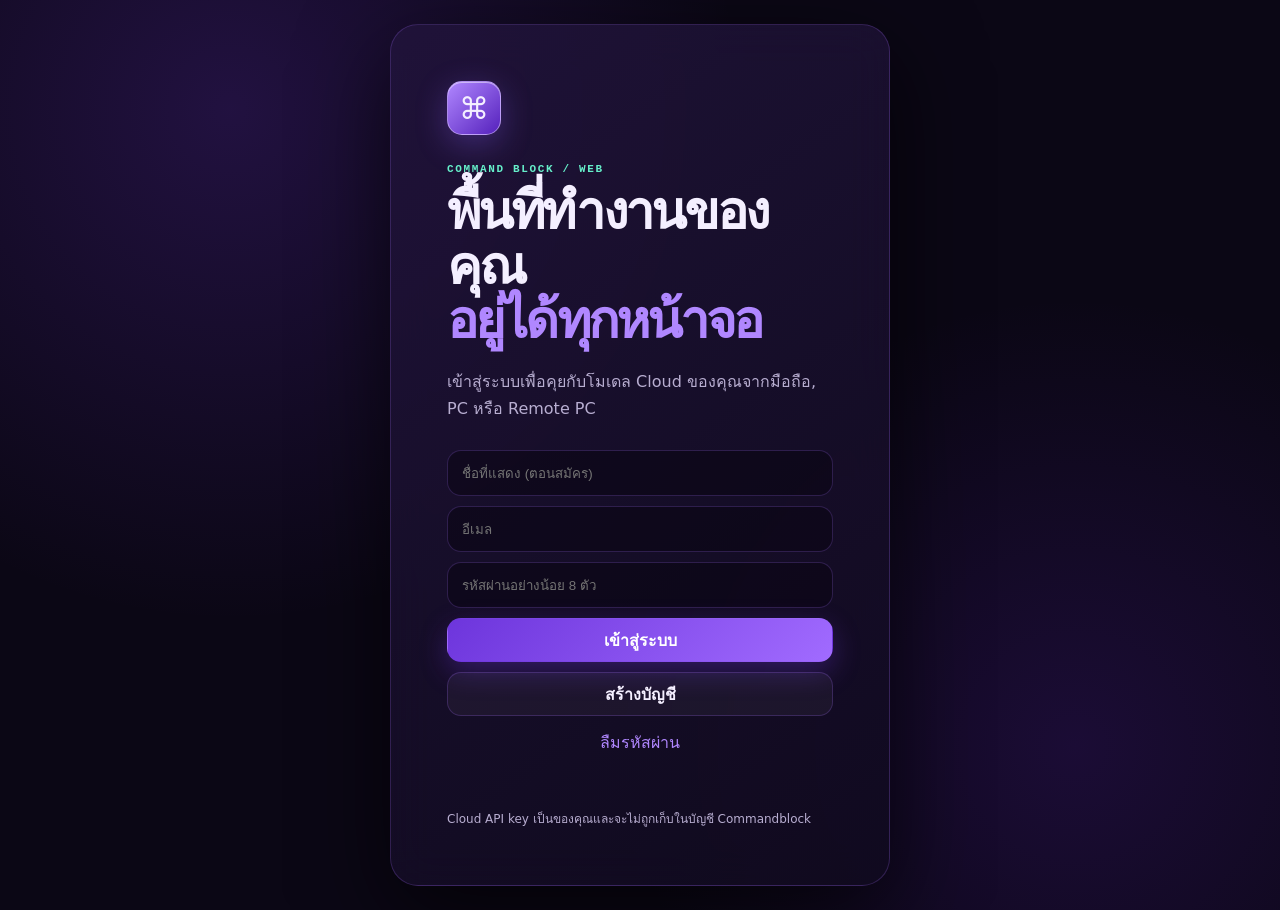
<file: web/index.html>
<!doctype html>
<html lang="th">
<head>
  <meta charset="utf-8">
  <meta name="viewport" content="width=device-width, initial-scale=1, viewport-fit=cover">
  <meta name="theme-color" content="#110b22">
  <meta name="supabase-url" content="https://qympivgklmstrnhfaywn.supabase.co">
  <meta name="supabase-anon-key" content="sb_publishable_UJMuyL3QY8lMEWJKZi3zAQ_NFKZY8TH">
  <link rel="manifest" href="manifest.webmanifest">
  <link rel="stylesheet" href="styles.css">
  <title>Commandblock — ผู้ช่วยพัฒนาโค้ด AI</title>
</head>
<body>
  <main id="authGate" class="auth-gate" aria-labelledby="authTitle">
    <section class="auth-card">
      <div class="command-cube" aria-hidden="true">⌘</div>
      <p class="eyebrow">COMMAND BLOCK / WEB</p>
      <h1 id="authTitle">พื้นที่ทำงานของคุณ<br><span>อยู่ได้ทุกหน้าจอ</span></h1>
      <p class="auth-copy">เข้าสู่ระบบเพื่อคุยกับโมเดล Cloud ของคุณจากมือถือ, PC หรือ Remote PC</p>
      <form class="auth-actions" id="authForm">
        <input id="authName" class="auth-input" autocomplete="name" placeholder="ชื่อที่แสดง (ตอนสมัคร)">
        <input id="authEmail" class="auth-input" type="email" autocomplete="email" placeholder="อีเมล" required>
        <input id="authPassword" class="auth-input" type="password" autocomplete="current-password" placeholder="รหัสผ่านอย่างน้อย 8 ตัว" required minlength="8">
        <button class="primary-action" type="submit">เข้าสู่ระบบ</button>
        <button class="secondary-action" type="button" data-auth-action="register">สร้างบัญชี</button>
        <button class="text-action" type="button" data-auth-action="reset">ลืมรหัสผ่าน</button>
      </form>
      <p id="authStatus" class="auth-status" role="status"></p>
      <p class="auth-note">Cloud API key เป็นของคุณและจะไม่ถูกเก็บในบัญชี Commandblock</p>
    </section>
  </main>
  <main id="appGate" class="app-shell" hidden>
    <aside class="app-rail" aria-label="เมนูหลัก">
      <a class="brand-mark" href="#chat" aria-label="Commandblock">⌘</a>
      <button class="rail-button is-active" type="button" aria-label="แชท">◈</button>
      <button class="rail-button" type="button" aria-label="ประวัติ">◫</button>
      <button class="rail-button" type="button" aria-label="ตั้งค่า">⚙</button>
    </aside>
    <section class="chat-area" id="chat">
      <header class="topbar"><strong>Commandblock</strong><button type="button" class="model-chip">เลือกโมเดล</button></header>
      <div id="chatMessages" class="empty-chat"><span>✦</span><h2>เริ่มบทสนทนาใหม่</h2><p>ตั้งค่า DeepSeek key แล้วพิมพ์สิ่งที่ต้องการทำ</p></div>
      <form class="composer"><label class="sr-only" for="message">ข้อความ</label><textarea id="message" rows="1" placeholder="พิมพ์งานที่ต้องการ…"></textarea><button class="send-button" type="submit" aria-label="ส่งข้อความ">↑</button></form>
    </section>
    <nav class="bottom-nav" aria-label="เมนูมือถือ"><button type="button">แชท</button><button type="button">ประวัติ</button><button type="button">โมเดล</button><button type="button">ตั้งค่า</button></nav>
    <dialog id="settingsDialog"><form method="dialog" class="settings-card"><h2>Cloud model</h2><label for="cloudKey">DeepSeek API key</label><input id="cloudKey" type="password" placeholder="sk-..." autocomplete="off"><p>เก็บเฉพาะตอนเปิดหน้านี้</p><button id="saveSettings" value="save">บันทึกใน session</button></form></dialog>
  </main>
  <script type="module" src="js/app.js"></script>
</body>
</html>
</file>
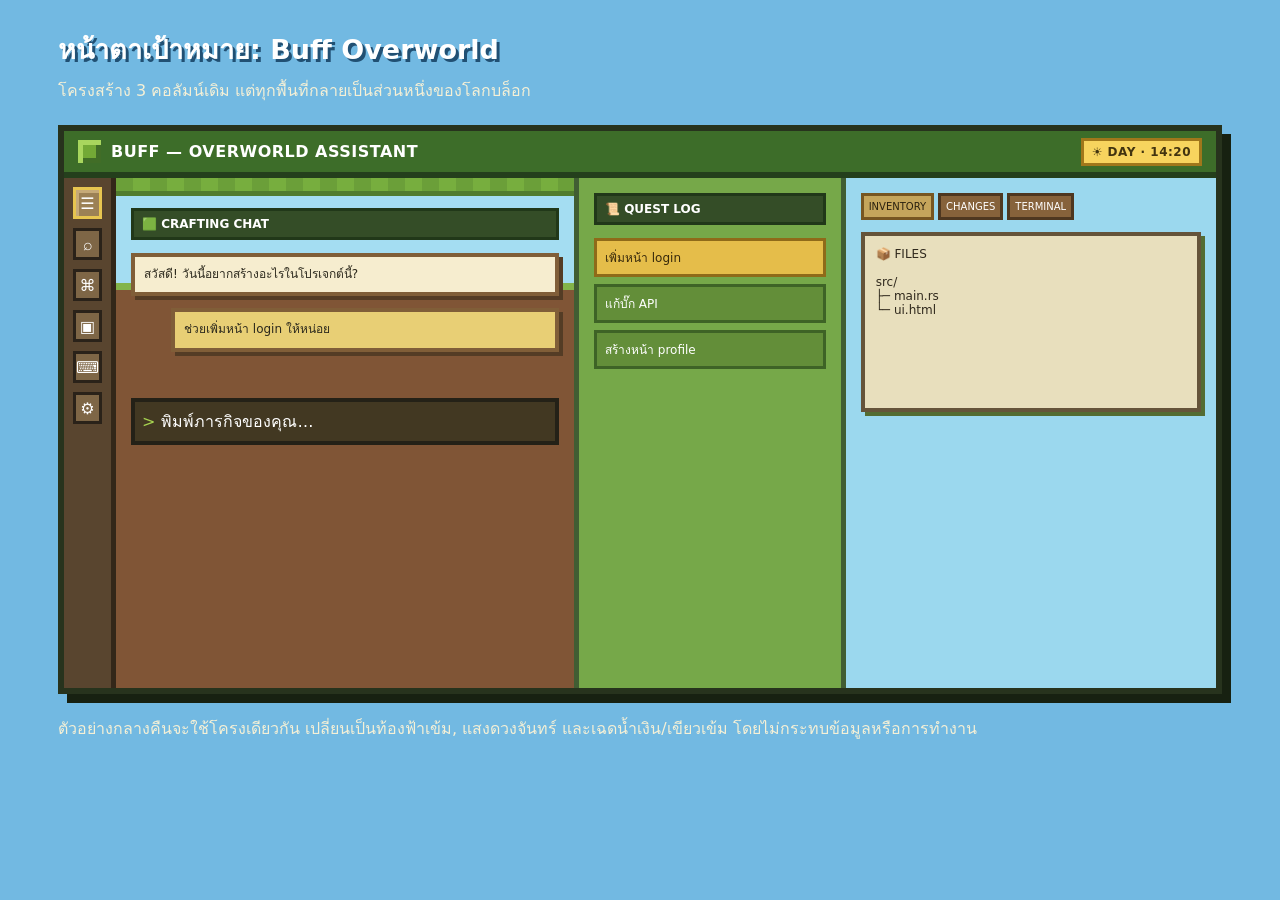
<file: .superpowers/brainstorm/minecraft-ui/content/app-layout.html>
<!DOCTYPE html><html lang="th"><head><meta charset="utf-8"><style>
*{box-sizing:border-box}body{margin:0;background:#72b9e2;color:#fff;font-family:system-ui,"Noto Sans Thai",sans-serif}main{max-width:1220px;margin:auto;padding:28px}h1{margin:0 0 7px;font-size:27px;text-shadow:3px 3px #215073}.sub{margin:0 0 22px;color:#f5f0d6}.window{border:6px solid #27331d;box-shadow:9px 9px #172111;background:#8bcaed}.top{height:47px;display:flex;align-items:center;background:#3d6d29;border-bottom:6px solid #243f1c;padding:0 14px;font-weight:800;letter-spacing:.5px}.cube{width:23px;height:23px;background:#73a936;margin-right:10px;box-shadow:inset 5px 5px #a8d65e,inset -5px -5px #416d27}.sun{margin-left:auto;background:#f7d45e;color:#42340f;border:3px solid #a0771b;padding:4px 8px;font-size:12px}.app{display:grid;grid-template-columns:52px 1.25fr .72fr 1fr;min-height:510px}.rail{background:#59452f;border-right:5px solid #332719;padding:9px;display:flex;flex-direction:column;gap:9px}.slot{height:32px;border:3px solid #2a2219;background:#7e6646;display:grid;place-items:center;font-size:16px}.slot.active{border-color:#e7c550;background:#9c8155;box-shadow:inset 3px 3px #c6aa78}.chat,.hist,.tools{padding:15px;border-right:5px solid #415d33;background:linear-gradient(#a4ddf2 0 105px,#83b44a 105px 112px,#805536 112px)}.hist{background:#76a849}.tools{border:0;background:#9bd8ee}.pane-title{font-size:12px;font-weight:800;background:#344d27;border:3px solid #213819;padding:6px 8px;margin-bottom:13px}.bubble{background:#f6edcf;color:#2c291d;border:4px solid #805e38;box-shadow:4px 4px #543c25;padding:9px;margin-bottom:12px;font-size:12px;line-height:1.45}.bubble.user{margin-left:40px;background:#e8cf75}.prompt{position:relative;margin-top:46px;background:#423822;border:4px solid #242117;padding:7px}.prompt:before{content:'>';color:#a7d451;margin-right:6px}.list{display:grid;gap:7px}.item{background:#638e39;border:3px solid #3e6326;padding:7px 8px;font-size:12px}.item.current{background:#e5bd4a;color:#382a0c;border-color:#8f6a19}.tabs{display:flex;gap:4px;flex-wrap:wrap;margin-bottom:12px}.tab{font-size:10px;background:#86623b;border:3px solid #4e3720;padding:5px}.tab.on{background:#c5a55b;border-color:#775621;color:#2a210f}.toolbox{background:#e8dfbd;color:#30291d;border:4px solid #65543a;box-shadow:4px 4px #536c32;padding:11px;font-size:12px;min-height:180px}.grass{height:18px;margin:-15px -15px 12px;background:repeating-linear-gradient(90deg,#6b9f39 0 17px,#77ae3e 17px 34px);border-bottom:5px solid #517c2e}.night{background:#101b3d}.night .window{background:#1d3157}.night .top{background:#2f5230}.night .sun{background:#b4c4df;color:#1a294c;border-color:#526994}.night .chat,.night .tools{background:linear-gradient(#1c3460 0 105px,#38562d 105px 112px,#513725 112px)}.night .hist{background:#2f532a}.night .bubble{background:#d6d4bf}.night .bubble.user{background:#8fa9d0}.night .toolbox{background:#c6c8b8}.night h1{text-shadow:3px 3px #090f23}@media(max-width:800px){.app{grid-template-columns:45px 1fr}.hist,.tools{display:none}}
</style></head><body><main><h1>หน้าตาเป้าหมาย: Buff Overworld</h1><p class="sub">โครงสร้าง 3 คอลัมน์เดิม แต่ทุกพื้นที่กลายเป็นส่วนหนึ่งของโลกบล็อก</p><section class="window"><div class="top"><i class="cube"></i>BUFF — OVERWORLD ASSISTANT <span class="sun">☀ DAY · 14:20</span></div><div class="app"><aside class="rail"><div class="slot active">☰</div><div class="slot">⌕</div><div class="slot">⌘</div><div class="slot">▣</div><div class="slot">⌨</div><div class="slot">⚙</div></aside><section class="chat"><div class="grass"></div><div class="pane-title">🟩 CRAFTING CHAT</div><div class="bubble">สวัสดี! วันนี้อยากสร้างอะไรในโปรเจกต์นี้?</div><div class="bubble user">ช่วยเพิ่มหน้า login ให้หน่อย</div><div class="prompt">พิมพ์ภารกิจของคุณ…</div></section><section class="hist"><div class="pane-title">📜 QUEST LOG</div><div class="list"><div class="item current">เพิ่มหน้า login</div><div class="item">แก้บั๊ก API</div><div class="item">สร้างหน้า profile</div></div></section><section class="tools"><div class="tabs"><span class="tab on">INVENTORY</span><span class="tab">CHANGES</span><span class="tab">TERMINAL</span></div><div class="toolbox">📦 FILES<br><br>src/<br> ├─ main.rs<br> └─ ui.html</div></section></div></section><p class="sub" style="margin-top:22px">ตัวอย่างกลางคืนจะใช้โครงเดียวกัน เปลี่ยนเป็นท้องฟ้าเข้ม, แสงดวงจันทร์ และเฉดน้ำเงิน/เขียวเข้ม โดยไม่กระทบข้อมูลหรือการทำงาน</p></main></body></html>
</file>
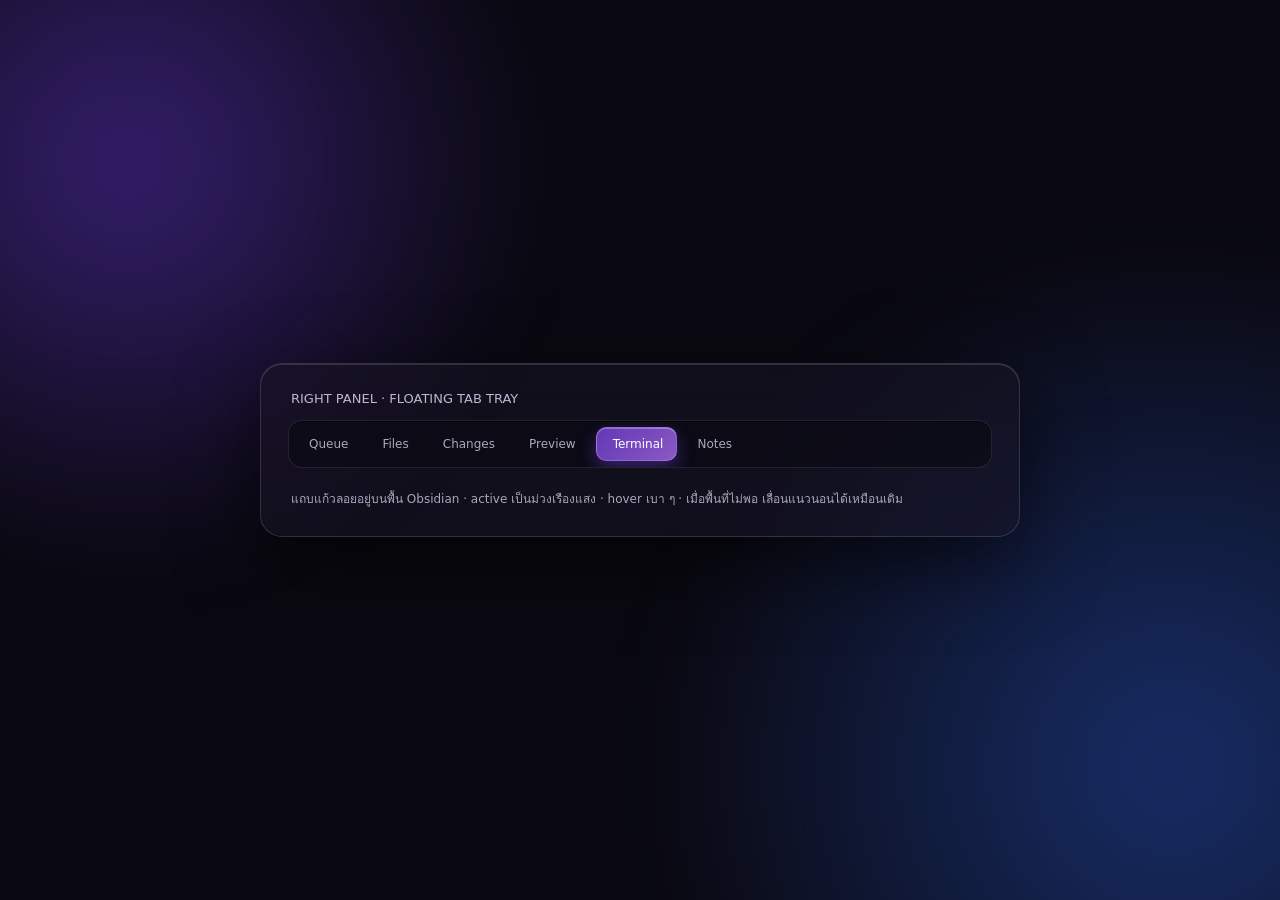
<file: .superpowers/brainstorm/minecraft-ui/content/floating-tabs.html>
<!DOCTYPE html><html lang="th"><head><meta charset="utf-8"><style>
*{box-sizing:border-box}body{margin:0;min-height:100vh;display:grid;place-items:center;background:#0a0911;color:#f3efff;font-family:Inter,system-ui,"Noto Sans Thai",sans-serif;overflow:hidden}.a{position:fixed;inset:-30%;background:radial-gradient(circle at 25% 30%,#5b32bd88,transparent 22%),radial-gradient(circle at 76% 72%,#2d64e866,transparent 28%);filter:blur(42px);animation:d 18s ease-in-out infinite alternate}.frame{position:relative;width:min(760px,92vw);padding:27px;border:1px solid #ffffff24;border-radius:22px;background:#1915258c;backdrop-filter:blur(25px);box-shadow:0 25px 80px #0009,inset 0 1px #ffffff22}.title{font-size:13px;color:#bdb7d1;margin:0 0 14px 3px}.tray{display:flex;gap:6px;align-items:center;overflow-x:auto;padding:6px;border:1px solid #ffffff1a;border-radius:14px;background:#09091294;box-shadow:inset 0 1px #0008}.tab{flex:0 0 auto;border:1px solid transparent;border-radius:10px;background:transparent;color:#aca8bc;padding:9px 13px;font-size:12px;transition:.15s}.tab:hover{background:#ffffff0d;color:#f4f1ff}.tab.active{color:white;border-color:#d8c2ff4d;background:linear-gradient(135deg,#7141d4d9,#ae6df0cc);box-shadow:0 7px 17px #713bdd70,inset 0 1px #ffffff44}.dot{width:6px;height:6px;border-radius:50%;background:#92e9b5;box-shadow:0 0 9px #92e9b5;margin-right:3px}.desc{margin:22px 3px 0;color:#aaa6bd;font-size:12px;line-height:1.6}@keyframes d{to{transform:translate3d(7%,-4%,0) rotate(6deg)}}@media(prefers-reduced-motion:reduce){.a{animation:none}}
</style></head><body><div class="a"></div><main class="frame"><p class="title">RIGHT PANEL · FLOATING TAB TRAY</p><nav class="tray"><span class="tab">Queue</span><span class="tab">Files</span><span class="tab">Changes</span><span class="tab">Preview</span><span class="tab active"><i class="dot"></i> Terminal</span><span class="tab">Notes</span></nav><p class="desc">แถบแก้วลอยอยู่บนพื้น Obsidian · active เป็นม่วงเรืองแสง · hover เบา ๆ · เมื่อพื้นที่ไม่พอ เลื่อนแนวนอนได้เหมือนเดิม</p></main></body></html>
</file>
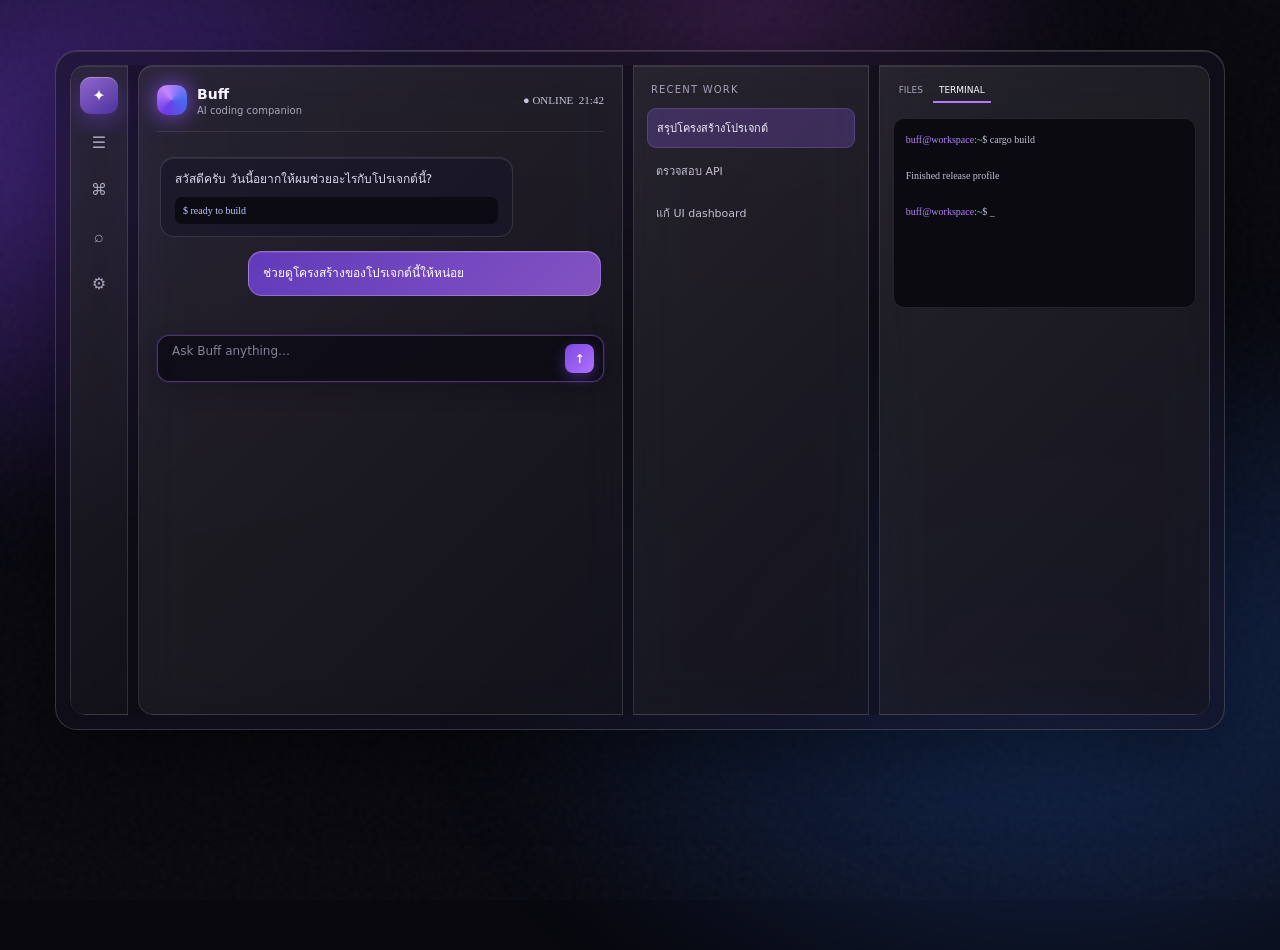
<file: .superpowers/brainstorm/minecraft-ui/content/obsidian-liquid-glass.html>
<!DOCTYPE html><html lang="th"><head><meta charset="utf-8"><style>
*{box-sizing:border-box}body{margin:0;min-height:100vh;overflow:hidden;background:#08080e;color:#f7f5ff;font-family:Inter,system-ui,"Noto Sans Thai",sans-serif}.aurora{position:fixed;inset:-35%;background:radial-gradient(ellipse at 24% 30%,rgba(132,67,255,.45),transparent 25%),radial-gradient(ellipse at 69% 65%,rgba(44,117,255,.3),transparent 28%),radial-gradient(ellipse at 55% 22%,rgba(206,89,255,.22),transparent 20%);filter:blur(42px);animation:drift 18s ease-in-out infinite alternate}.grain{position:fixed;inset:0;opacity:.09;background-image:url("data:image/svg+xml,%3Csvg viewBox='0 0 180 180' xmlns='http://www.w3.org/2000/svg'%3E%3Cfilter id='n'%3E%3CfeTurbulence type='fractalNoise' baseFrequency='.8' numOctaves='3' stitchTiles='stitch'/%3E%3C/filter%3E%3Crect width='100%25' height='100%25' filter='url(%23n)' opacity='.4'/%3E%3C/svg%3E")}.shell{position:relative;max-width:1170px;height:680px;margin:50px auto;padding:14px;border:1px solid rgba(255,255,255,.16);border-radius:22px;background:rgba(20,18,32,.55);box-shadow:0 28px 80px rgba(0,0,0,.46),inset 0 1px rgba(255,255,255,.12);backdrop-filter:blur(25px)}.app{height:100%;display:grid;grid-template-columns:58px 1.45fr .72fr 1fr;overflow:hidden;border-radius:15px;background:rgba(8,8,14,.28)}.glass{background:linear-gradient(135deg,rgba(255,255,255,.09),rgba(255,255,255,.025));border:1px solid rgba(255,255,255,.12);box-shadow:inset 0 1px rgba(255,255,255,.1);backdrop-filter:blur(22px)}.rail{padding:11px 9px;display:flex;flex-direction:column;gap:10px;border-radius:14px 0 0 14px}.icon{height:37px;border-radius:11px;display:grid;place-items:center;color:#aaa7bd}.icon.active{background:linear-gradient(145deg,rgba(180,127,255,.75),rgba(102,60,225,.62));color:#fff;box-shadow:0 8px 22px rgba(126,69,241,.4),inset 0 1px rgba(255,255,255,.3)}.chat{margin-left:10px;padding:18px;border-radius:15px 0 0 15px}.head{display:flex;align-items:center;gap:10px;padding-bottom:15px;border-bottom:1px solid rgba(255,255,255,.09)}.mark{width:30px;height:30px;border-radius:10px;background:conic-gradient(from 210deg,#6d3ce5,#c486ff,#476af0,#6d3ce5);box-shadow:0 0 23px #8651e8}.head b{font-size:14px}.head small{display:block;color:#aaa7bb;font-size:10px;margin-top:2px}.clock{margin-left:auto;color:#cbc5de;font:11px ui-monospace}.feed{padding:25px 3px}.message{max-width:80%;margin-bottom:14px;padding:12px 14px;border:1px solid rgba(255,255,255,.13);border-radius:14px;background:rgba(24,21,40,.58);box-shadow:inset 0 1px rgba(255,255,255,.08);font-size:12px;line-height:1.6;color:#ddd9ed}.message.user{margin-left:auto;background:linear-gradient(135deg,rgba(115,67,225,.8),rgba(166,102,245,.76));border-color:rgba(236,214,255,.32);color:white}.code{margin-top:8px;padding:8px;border-radius:7px;background:#0c0b13;color:#bfc8ff;font:10px ui-monospace}.composer{margin-top:auto;display:flex;padding:8px 9px 8px 14px;border:1px solid rgba(180,138,255,.35);background:rgba(11,10,19,.75);border-radius:12px;box-shadow:0 0 0 1px rgba(99,52,190,.18),0 8px 22px rgba(0,0,0,.2);color:#858197;font-size:12px}.send{margin-left:auto;width:29px;height:29px;display:grid;place-items:center;border-radius:8px;background:linear-gradient(135deg,#7e49df,#b071ff);color:white;box-shadow:0 5px 14px rgba(126,73,223,.4)}.history,.side{padding:13px;margin-left:10px}.label{font-size:10px;letter-spacing:.12em;color:#a7a2ba;margin:5px 4px 13px}.item{padding:10px 9px;border-radius:9px;color:#c4c0d3;font-size:11px;margin-bottom:4px}.item.active{background:rgba(157,100,255,.23);color:#f3edff;border:1px solid rgba(191,148,255,.2)}.side{border-radius:0 14px 14px 0}.tabs{display:flex;gap:4px;margin-bottom:15px}.tab{font-size:9px;padding:6px;color:#aaa6bb}.tab.active{color:#fff;border-bottom:2px solid #b37aff}.terminal{padding:12px;border:1px solid rgba(255,255,255,.1);border-radius:11px;background:#0a0a10;color:#c7c2d7;font:10px/1.8 ui-monospace;min-height:190px}.purple{color:#b981ff}.green{color:#8fe4b1}@keyframes drift{to{transform:translate3d(7%,-4%,0) rotate(8deg) scale(1.07)}}@media(prefers-reduced-motion:reduce){.aurora{animation:none}}@media(max-width:900px){.shell{margin:0;height:100vh;border-radius:0}.app{grid-template-columns:54px 1fr}.history,.side{display:none}}
</style></head><body><div class="aurora"></div><div class="grain"></div><main class="shell"><section class="app"><nav class="rail glass"><div class="icon active">✦</div><div class="icon">☰</div><div class="icon">⌘</div><div class="icon">⌕</div><div class="icon">⚙</div></nav><section class="chat glass"><header class="head"><i class="mark"></i><div><b>Buff</b><small>AI coding companion</small></div><span class="clock">● ONLINE&nbsp;&nbsp;21:42</span></header><div class="feed"><div class="message">สวัสดีครับ วันนี้อยากให้ผมช่วยอะไรกับโปรเจกต์นี้?<div class="code">$ ready to build</div></div><div class="message user">ช่วยดูโครงสร้างของโปรเจกต์นี้ให้หน่อย</div></div><div class="composer">Ask Buff anything… <b class="send">↑</b></div></section><aside class="history glass"><p class="label">RECENT WORK</p><div class="item active">สรุปโครงสร้างโปรเจกต์</div><div class="item">ตรวจสอบ API</div><div class="item">แก้ UI dashboard</div></aside><aside class="side glass"><div class="tabs"><span class="tab">FILES</span><span class="tab active">TERMINAL</span></div><div class="terminal"><span class="purple">buff@workspace</span>:<span class="green">~</span>$ cargo build<br><br>Finished release profile<br><br><span class="purple">buff@workspace</span>:<span class="green">~</span>$ <i>_</i></div></aside></section></main></body></html>
</file>
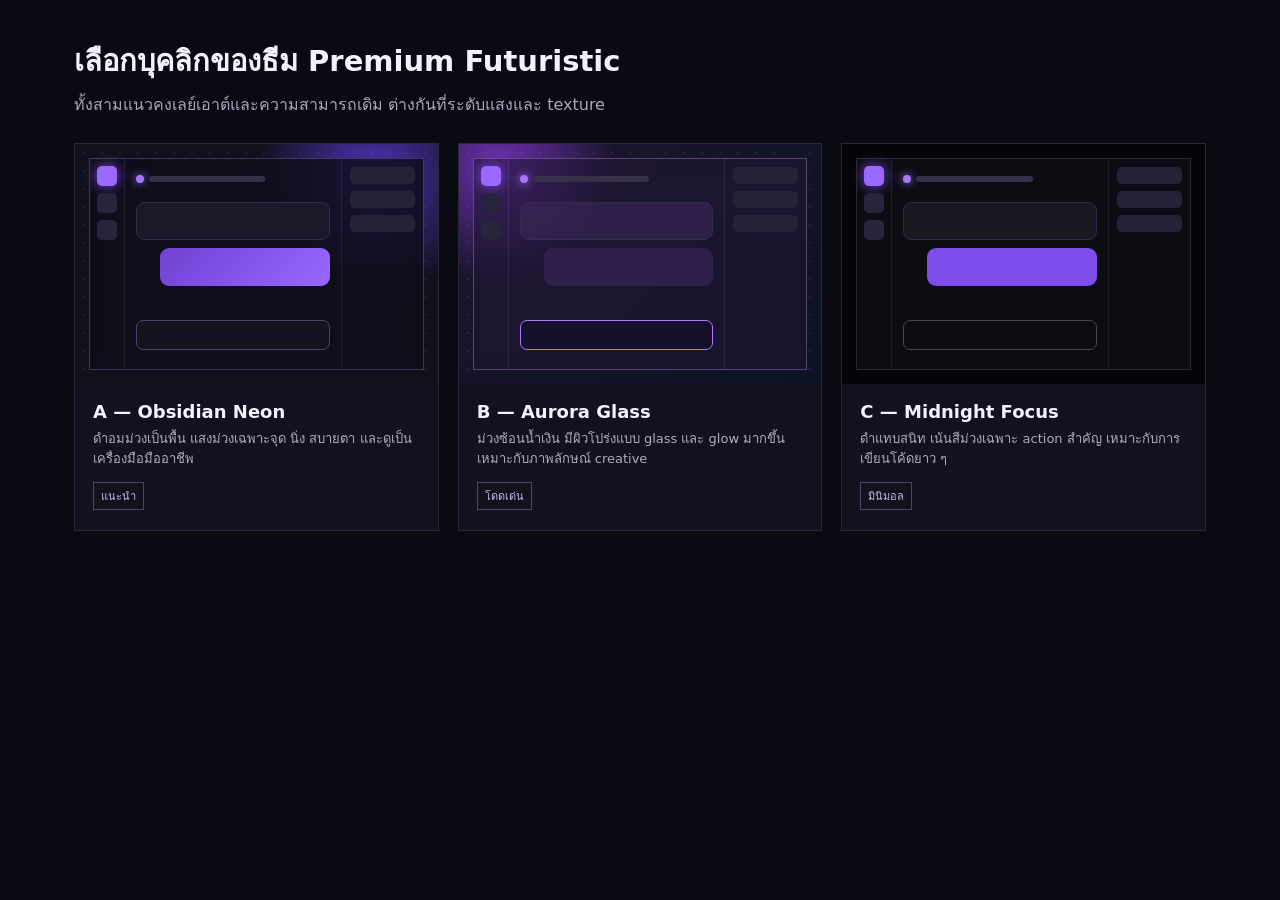
<file: .superpowers/brainstorm/minecraft-ui/content/premium-futuristic-themes.html>
<!DOCTYPE html><html lang="th"><head><meta charset="utf-8"><style>
*{box-sizing:border-box}body{margin:0;background:#090a12;color:#f4f1ff;font-family:system-ui,"Noto Sans Thai",sans-serif}main{max-width:1180px;margin:auto;padding:38px 24px}h1{font-size:29px;margin:0 0 8px}.lead{color:#aaa7bd;margin:0 0 26px}.grid{display:grid;grid-template-columns:repeat(3,1fr);gap:19px}.card{cursor:pointer;border:1px solid #29263d;background:#12111d;overflow:hidden;transition:.18s}.card:hover{transform:translateY(-4px);border-color:#a274ff;box-shadow:0 16px 45px rgba(116,70,255,.25)}.card.selected{outline:3px solid #ba98ff;outline-offset:4px}.preview{height:240px;padding:14px;position:relative;overflow:hidden}.a{background:radial-gradient(circle at 82% 14%,#5032b8 0,transparent 32%),#11111c}.b{background:radial-gradient(circle at 11% 8%,#6a2fa9 0,transparent 30%),linear-gradient(135deg,#1d1530,#0c1224)}.c{background:#050509}.dots{position:absolute;inset:0;background-image:radial-gradient(#9b83ec 1px,transparent 1px);background-size:18px 18px;opacity:.12}.app{position:relative;height:100%;display:grid;grid-template-columns:35px 1fr 82px;border:1px solid rgba(200,180,255,.25);background:rgba(14,13,25,.82);backdrop-filter:blur(8px)}.rail{border-right:1px solid rgba(255,255,255,.08);padding:7px;display:grid;align-content:start;gap:7px}.rail i{height:20px;background:#28243d;border-radius:5px}.rail i:first-child{background:#9a68ff;box-shadow:0 0 13px #7a45df}.chat{padding:11px}.top{height:17px;display:flex;gap:5px;align-items:center;margin-bottom:15px}.orb{width:8px;height:8px;border-radius:50%;background:#a775ff;box-shadow:0 0 10px #a775ff}.line{height:6px;background:#363149;border-radius:9px;width:60%}.bubble{height:38px;margin:8px 0;border:1px solid #332d4c;background:#1a1828;border-radius:9px}.bubble.user{margin-left:24px;background:linear-gradient(135deg,#713fd1,#9a68ff);border:0}.composer{height:30px;border:1px solid #51406f;background:#141320;border-radius:7px;margin-top:34px}.side{border-left:1px solid rgba(255,255,255,.08);padding:8px}.chip{height:17px;margin-bottom:7px;background:#252238;border-radius:5px}.b .app{background:rgba(32,22,52,.6);border-color:rgba(213,163,255,.32)}.b .bubble{background:rgba(58,39,88,.62)}.b .composer{border-color:#af77ff;background:rgba(19,18,42,.68)}.c .app{background:#0c0c12;border-color:#292933}.c .bubble{background:#181820}.c .bubble.user{background:#7e4cea}.c .composer{background:#0c0c12;border-color:#494654}.body{padding:17px 18px 20px}.body h2{margin:0 0 7px;font-size:18px}.body p{margin:0;color:#aeadbf;font-size:13px;line-height:1.55}.tag{display:inline-block;margin-top:13px;font-size:11px;padding:4px 7px;border:1px solid #4d416e;color:#c7b6e8}@media(max-width:800px){.grid{grid-template-columns:1fr}}
</style></head><body><main><h1>เลือกบุคลิกของธีม Premium Futuristic</h1><p class="lead">ทั้งสามแนวคงเลย์เอาต์และความสามารถเดิม ต่างกันที่ระดับแสงและ texture</p><section class="grid"><article class="card" data-choice="a" onclick="toggleSelect(this)"><div class="preview a"><div class="dots"></div><div class="app"><div class="rail"><i></i><i></i><i></i></div><div class="chat"><div class="top"><span class="orb"></span><span class="line"></span></div><div class="bubble"></div><div class="bubble user"></div><div class="composer"></div></div><div class="side"><div class="chip"></div><div class="chip"></div><div class="chip"></div></div></div></div><div class="body"><h2>A — Obsidian Neon</h2><p>ดำอมม่วงเป็นพื้น แสงม่วงเฉพาะจุด นิ่ง สบายตา และดูเป็นเครื่องมือมืออาชีพ</p><span class="tag">แนะนำ</span></div></article><article class="card" data-choice="b" onclick="toggleSelect(this)"><div class="preview b"><div class="dots"></div><div class="app"><div class="rail"><i></i><i></i><i></i></div><div class="chat"><div class="top"><span class="orb"></span><span class="line"></span></div><div class="bubble"></div><div class="bubble user"></div><div class="composer"></div></div><div class="side"><div class="chip"></div><div class="chip"></div><div class="chip"></div></div></div></div><div class="body"><h2>B — Aurora Glass</h2><p>ม่วงซ้อนน้ำเงิน มีผิวโปร่งแบบ glass และ glow มากขึ้น เหมาะกับภาพลักษณ์ creative</p><span class="tag">โดดเด่น</span></div></article><article class="card" data-choice="c" onclick="toggleSelect(this)"><div class="preview c"><div class="app"><div class="rail"><i></i><i></i><i></i></div><div class="chat"><div class="top"><span class="orb"></span><span class="line"></span></div><div class="bubble"></div><div class="bubble user"></div><div class="composer"></div></div><div class="side"><div class="chip"></div><div class="chip"></div><div class="chip"></div></div></div></div><div class="body"><h2>C — Midnight Focus</h2><p>ดำแทบสนิท เน้นสีม่วงเฉพาะ action สำคัญ เหมาะกับการเขียนโค้ดยาว ๆ</p><span class="tag">มินิมอล</span></div></article></section></main></body></html>
</file>
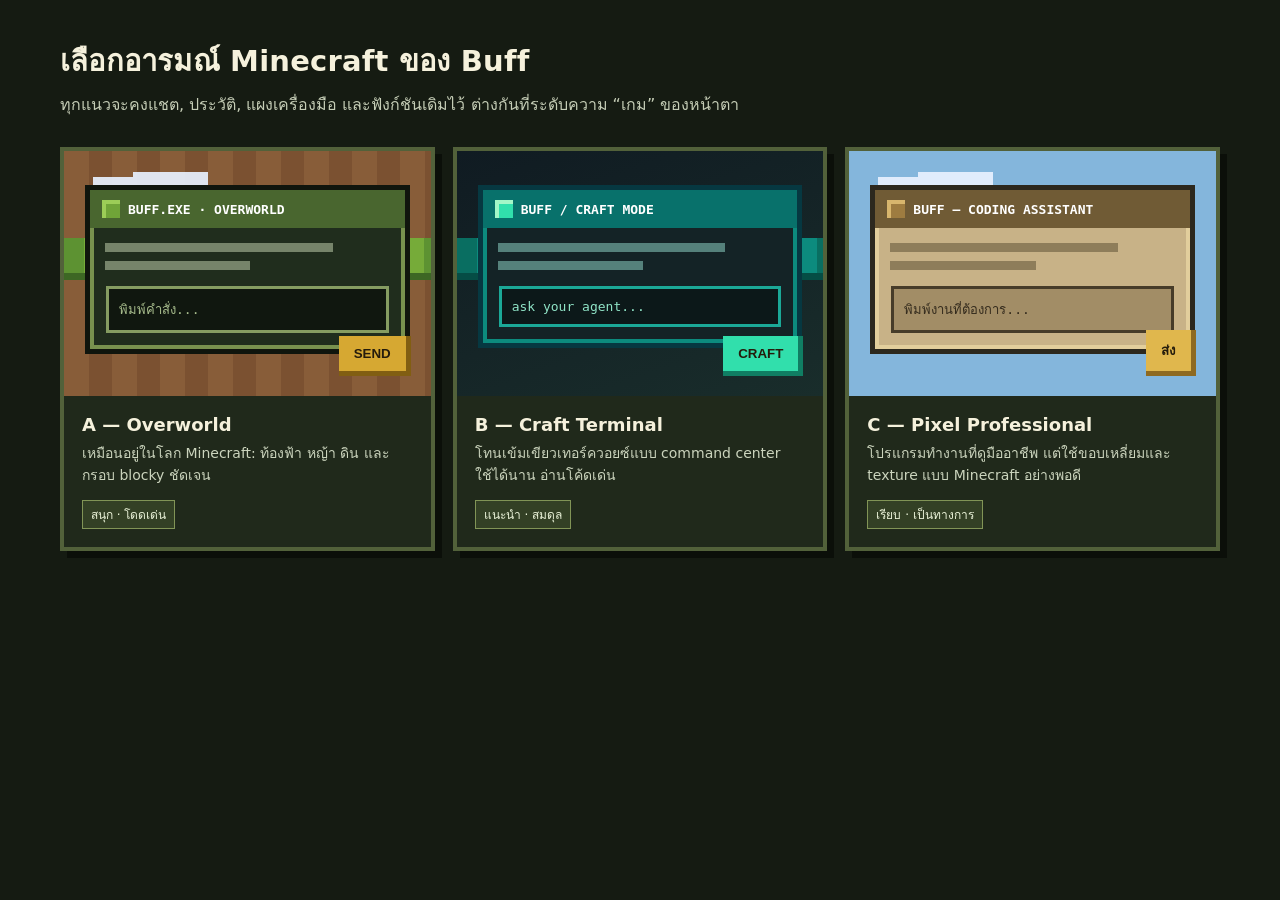
<file: .superpowers/brainstorm/minecraft-ui/content/visual-style.html>
<!DOCTYPE html>
<html lang="th">
<head>
<meta charset="utf-8">
<style>
  body{margin:0;background:#151b12;color:#f5f1dc;font-family:system-ui,"Noto Sans Thai",sans-serif}
  main{max-width:1160px;margin:auto;padding:38px 26px 60px}
  h1{font-size:29px;margin:0 0 8px;letter-spacing:.2px}.lead{margin:0 0 30px;color:#c5cdb6}
  .grid{display:grid;grid-template-columns:repeat(3,1fr);gap:18px}.choice{cursor:pointer;background:#20291b;border:4px solid #52613a;box-shadow:7px 7px 0 #0b0f09;transition:.15s;overflow:hidden}.choice:hover{transform:translate(-2px,-2px);box-shadow:10px 10px 0 #0b0f09;border-color:#84a848}.choice.selected{outline:4px solid #f1c848;outline-offset:3px}
  .preview{height:245px;position:relative;overflow:hidden}.dirt{background:repeating-linear-gradient(90deg,#885d39 0 25px,#7b5131 25px 48px),repeating-linear-gradient(0deg,transparent 0 22px,#654125 22px 25px)}.grass{position:absolute;top:87px;left:0;right:0;height:35px;background:repeating-linear-gradient(90deg,#5d9232 0 20px,#76ab39 20px 40px);border-bottom:7px solid #3d6724}.cloud{position:absolute;background:#e8f1ff;opacity:.92;width:75px;height:22px;box-shadow:21px -13px #e8f1ff,-19px -8px #e8f1ff;top:34px;left:48px}.cloud.two{left:205px;top:67px;transform:scale(.72)}
  .window{position:absolute;left:21px;right:21px;top:34px;background:#202d1d;border:5px solid #10150d;box-shadow:inset 0 0 0 4px #78914e}.bar{height:38px;background:#49662f;color:#fff;display:flex;align-items:center;padding:0 12px;font-family:monospace;font-weight:bold}.block{width:18px;height:18px;background:#70a438;margin-right:8px;box-shadow:inset 4px 4px #9ccd57}.textlines{margin:15px;display:grid;gap:9px}.line{height:9px;background:#76846a;width:80%}.line.small{width:51%}.input{margin:16px;border:3px solid #859c61;background:#10170f;padding:10px;color:#a8bd8d;font-family:monospace}.button{position:absolute;right:20px;bottom:20px;background:#d6a832;color:#251c0c;border:0;border-bottom:5px solid #815e12;border-right:5px solid #815e12;padding:10px 15px;font-weight:bold}
  .neon{background:linear-gradient(160deg,#101b22,#192d2b)}.neon .window{background:#142326;border-color:#063841;box-shadow:inset 0 0 0 4px #0c8b7e}.neon .bar{background:#08716b}.neon .block{background:#31dfac;box-shadow:inset 4px 4px #a3f7c8}.neon .line{background:#55817b}.neon .input{background:#0c1819;border-color:#1ba897;color:#90e4c7}.neon .button{background:#31dfac;border-color:#107e63}.neon .grass{background:repeating-linear-gradient(90deg,#096e61 0 20px,#0c8b7e 20px 40px);border-color:#054d45}
  .classic{background:#84b6dc}.classic .window{background:#c8b287;border-color:#2c281e;box-shadow:inset 0 0 0 4px #e2ce9c}.classic .bar{background:#705b35}.classic .block{background:#9e7c40;box-shadow:inset 4px 4px #d8b66d}.classic .line{background:#8e7d5a}.classic .input{background:#a28d66;border-color:#473c29;color:#342b1d}.classic .button{background:#e0b74d;border-color:#8e6920}
  .body{padding:18px}.body h2{font-size:18px;margin:0 0 8px}.body p{font-size:14px;line-height:1.55;margin:0;color:#cbd4bd}.tag{display:inline-block;margin-top:14px;background:#334025;border:1px solid #819456;padding:4px 8px;font-size:12px;color:#ecf4da}
  @media(max-width:800px){.grid{grid-template-columns:1fr}.preview{height:195px}}
</style>
</head>
<body><main>
<h1>เลือกอารมณ์ Minecraft ของ Buff</h1><p class="lead">ทุกแนวจะคงแชต, ประวัติ, แผงเครื่องมือ และฟังก์ชันเดิมไว้ ต่างกันที่ระดับความ “เกม” ของหน้าตา</p>
<div class="grid">
  <article class="choice" data-choice="a" onclick="toggleSelect(this)"><div class="preview dirt"><div class="cloud"></div><div class="cloud two"></div><div class="grass"></div><div class="window"><div class="bar"><i class="block"></i>BUFF.EXE · OVERWORLD</div><div class="textlines"><i class="line"></i><i class="line small"></i></div><div class="input">พิมพ์คำสั่ง...</div></div><button class="button">SEND</button></div><div class="body"><h2>A — Overworld</h2><p>เหมือนอยู่ในโลก Minecraft: ท้องฟ้า หญ้า ดิน และกรอบ blocky ชัดเจน</p><span class="tag">สนุก · โดดเด่น</span></div></article>
  <article class="choice" data-choice="b" onclick="toggleSelect(this)"><div class="preview neon dirt"><div class="grass"></div><div class="window"><div class="bar"><i class="block"></i>BUFF / CRAFT MODE</div><div class="textlines"><i class="line"></i><i class="line small"></i></div><div class="input">ask your agent...</div></div><button class="button">CRAFT</button></div><div class="body"><h2>B — Craft Terminal</h2><p>โทนเข้มเขียวเทอร์ควอยซ์แบบ command center ใช้ได้นาน อ่านโค้ดเด่น</p><span class="tag">แนะนำ · สมดุล</span></div></article>
  <article class="choice" data-choice="c" onclick="toggleSelect(this)"><div class="preview classic"><div class="cloud"></div><div class="cloud two"></div><div class="window"><div class="bar"><i class="block"></i>BUFF — CODING ASSISTANT</div><div class="textlines"><i class="line"></i><i class="line small"></i></div><div class="input">พิมพ์งานที่ต้องการ...</div></div><button class="button">ส่ง</button></div><div class="body"><h2>C — Pixel Professional</h2><p>โปรแกรมทำงานที่ดูมืออาชีพ แต่ใช้ขอบเหลี่ยมและ texture แบบ Minecraft อย่างพอดี</p><span class="tag">เรียบ · เป็นทางการ</span></div></article>
</div>
</main></body></html>
</file>
<file: web/styles.css>
:root { --void:#0b0715; --obsidian:#110b22; --glass:#1b1233cc; --line:#a66cff38; --ink:#f4efff; --muted:#b8aed1; --violet:#8b5cf6; --violet-hot:#b087ff; --mint:#66efca; }
* { box-sizing:border-box; }
html, body { min-height:100%; margin:0; background:var(--void); color:var(--ink); font-family:Inter, ui-sans-serif, "Noto Sans Thai", system-ui, sans-serif; }
button, textarea { font:inherit; } button { min-height:44px; cursor:pointer; } button:focus-visible, textarea:focus-visible { outline:3px solid var(--mint); outline-offset:3px; }
.sr-only { position:absolute; width:1px; height:1px; padding:0; margin:-1px; overflow:hidden; clip:rect(0,0,0,0); white-space:nowrap; border:0; }
.auth-gate { min-height:100dvh; display:grid; place-items:center; padding:24px; background:radial-gradient(circle at 18% 12%, #7c3aed33, transparent 32rem), radial-gradient(circle at 84% 82%, #5b21b633, transparent 28rem), var(--void); }
.auth-card { width:min(100%, 500px); padding:clamp(28px, 8vw, 56px); border:1px solid var(--line); border-radius:28px; background:linear-gradient(145deg, #21143bdb, #100a1edb); box-shadow:0 28px 90px #000a; backdrop-filter:blur(20px); }
.command-cube { display:grid; place-items:center; width:54px; height:54px; border:1px solid #d8c2ff99; border-radius:15px; background:linear-gradient(135deg, var(--violet-hot), #5521bc); box-shadow:inset 0 1px #fff7, 0 9px 32px #8b5cf655; font-size:30px; }.eyebrow { margin:28px 0 8px; color:var(--mint); font:700 11px/1.2 ui-monospace, monospace; letter-spacing:.15em; }
h1 { margin:0; font-size:clamp(32px, 8vw, 52px); line-height:1.05; letter-spacing:-.055em; } h1 span { color:var(--violet-hot); }.auth-copy { color:var(--muted); line-height:1.7; margin:20px 0 28px; }.auth-actions { display:grid; gap:10px; }.auth-input { min-height:46px; border:1px solid var(--line); border-radius:14px; padding:0 14px; color:var(--ink); background:#08051180; }.primary-action, .secondary-action { border-radius:14px; border:1px solid transparent; padding:0 18px; font-weight:700; }.primary-action { color:#fff; background:linear-gradient(135deg, #6d35dc, #a16bff); box-shadow:0 10px 28px #6d35dc55; }.secondary-action { color:var(--ink); background:#ffffff0b; border-color:var(--line); }.text-action { min-height:32px; color:var(--violet-hot); background:transparent; border:0; }.auth-status { min-height:20px; margin:12px 0 0; color:var(--mint); font-size:13px; }.auth-note { color:var(--muted); font-size:12px; line-height:1.55; margin:20px 0 0; }
.app-shell[hidden] { display:none; }.app-shell { min-height:100dvh; background:radial-gradient(circle at 70% -20%, #7c3aed24, transparent 45rem), var(--void); }.app-rail { display:none; }.chat-area { min-height:100dvh; display:flex; flex-direction:column; padding-bottom:76px; }.topbar { min-height:62px; display:flex; align-items:center; justify-content:space-between; padding:0 18px; border-bottom:1px solid var(--line); background:#100a1dcc; backdrop-filter:blur(16px); }.model-chip { min-height:36px; color:var(--ink); background:#ffffff0d; border:1px solid var(--line); border-radius:11px; padding:0 12px; font-size:12px; }.empty-chat { flex:1; display:grid; align-content:center; justify-items:center; padding:24px; text-align:center; }.empty-chat span { display:grid; place-items:center; width:62px; height:62px; margin-bottom:16px; color:var(--mint); font-size:29px; border:1px solid var(--line); border-radius:20px; background:#8b5cf611; }.empty-chat h2 { margin:0; font-size:24px; }.empty-chat p { max-width:320px; margin:10px 0; color:var(--muted); line-height:1.6; }.composer { display:flex; gap:10px; align-items:end; margin:0 12px calc(12px + env(safe-area-inset-bottom)); padding:10px; border:1px solid var(--line); border-radius:18px; background:var(--glass); backdrop-filter:blur(18px); }.composer textarea { flex:1; resize:none; max-height:140px; border:0; outline:0; color:var(--ink); background:transparent; padding:9px; line-height:1.45; }.send-button { width:44px; border:0; border-radius:12px; color:#160d28; background:var(--mint); font-size:20px; font-weight:800; }.bottom-nav { position:fixed; z-index:2; inset:auto 0 0; display:grid; grid-template-columns:repeat(4, 1fr); gap:1px; padding-bottom:env(safe-area-inset-bottom); border-top:1px solid var(--line); background:#110b22f2; backdrop-filter:blur(20px); }.bottom-nav button { min-height:58px; color:var(--muted); background:transparent; border:0; font-size:12px; }.bottom-nav button:first-child { color:var(--violet-hot); }
@media (min-width:768px) { .app-shell { display:grid; grid-template-columns:64px minmax(0, 1fr) minmax(230px, 320px); }.app-rail { display:flex; flex-direction:column; align-items:center; gap:8px; padding:13px 0; border-right:1px solid var(--line); background:#0f091b; }.brand-mark,.rail-button { display:grid; place-items:center; width:42px; min-height:42px; border-radius:13px; }.brand-mark { color:#fff; text-decoration:none; background:linear-gradient(145deg, var(--violet-hot), #5521bc); font-size:24px; }.rail-button { color:var(--muted); background:transparent; border:0; }.rail-button.is-active { color:var(--mint); background:#8b5cf622; }.chat-area { grid-column:2; padding-bottom:0; border-right:1px solid var(--line); }.bottom-nav { display:none; }.app-shell::after { content:"ประวัติสนทนา"; grid-column:3; padding:22px; color:var(--muted); font-size:13px; background:#0f091bbb; } }
@media (prefers-reduced-motion:reduce) { *,*::before,*::after { scroll-behavior:auto !important; transition:none !important; animation:none !important; } }
</file>
